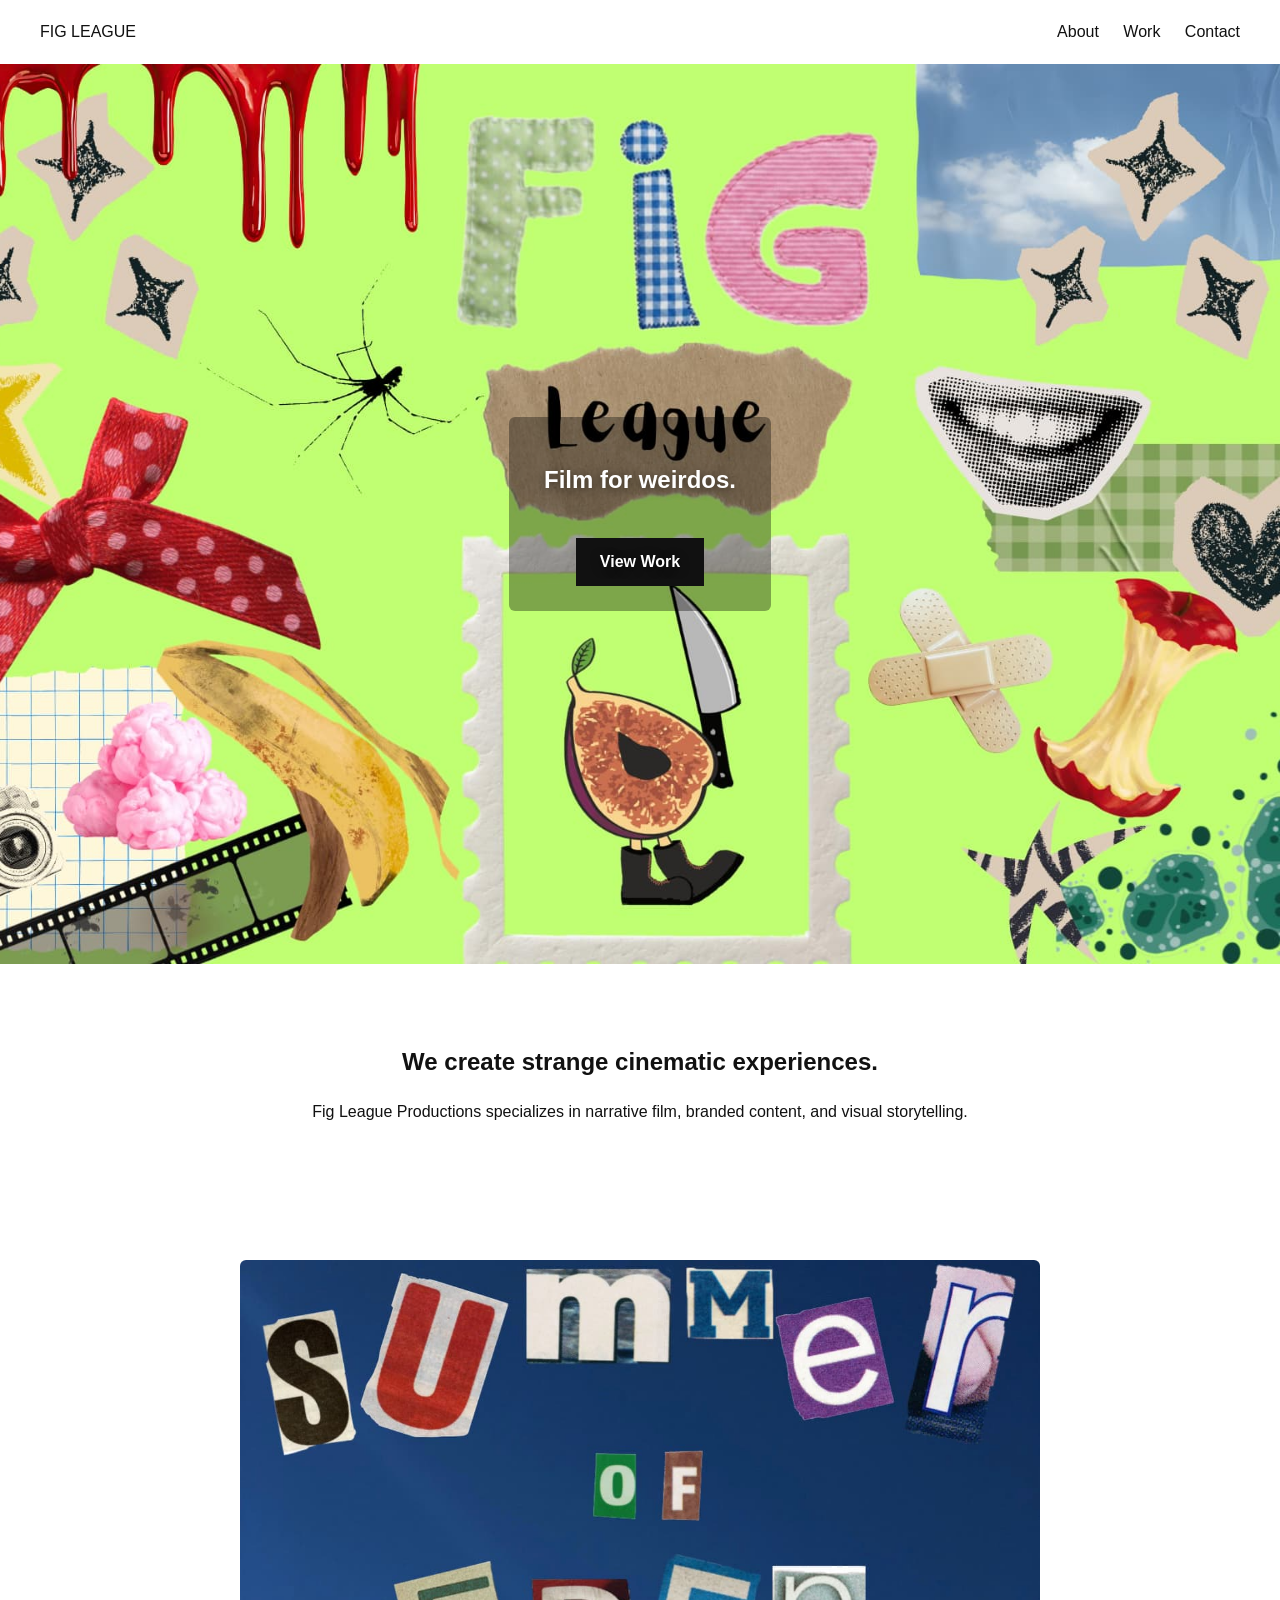
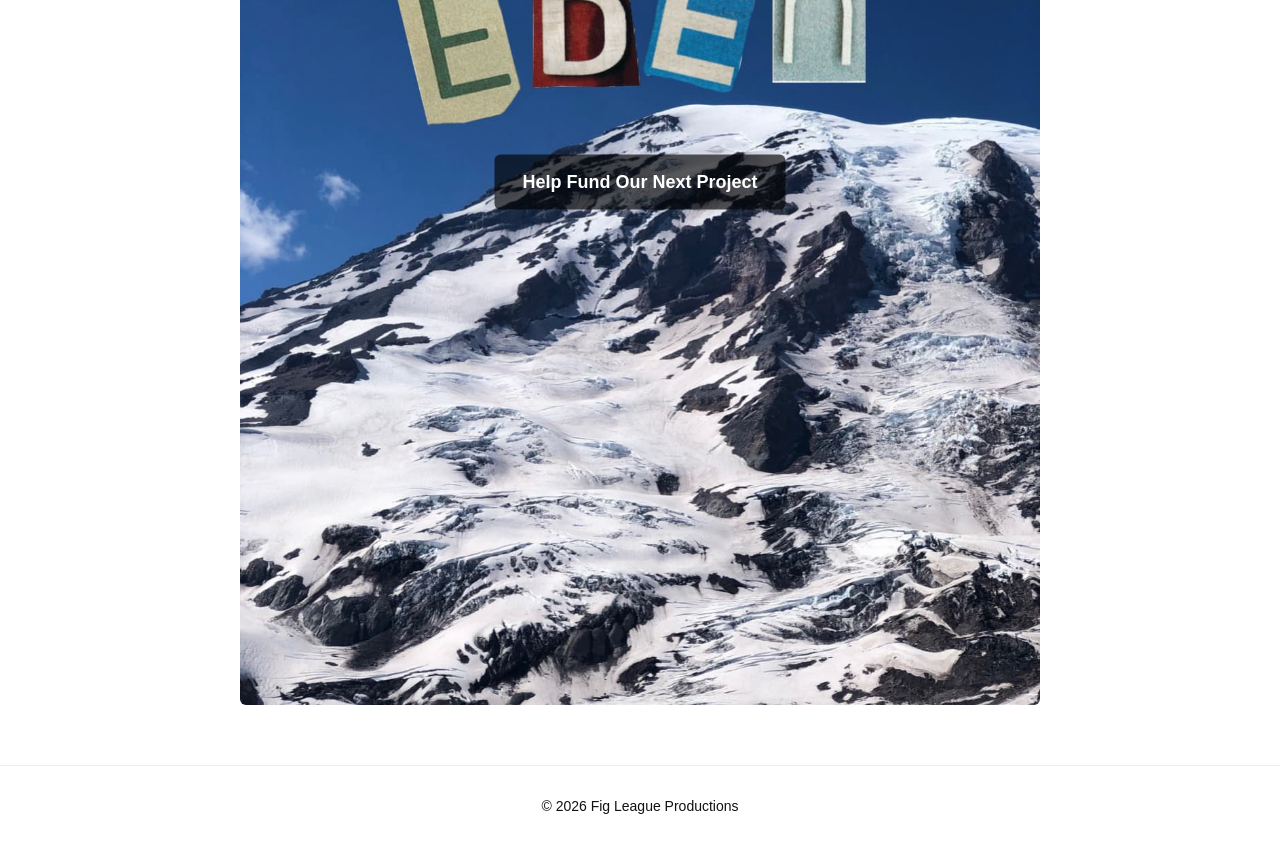
<file: index.html>
<!DOCTYPE html>
<html lang="en">
<head>
  <meta charset="UTF-8" />
  <meta name="viewport" content="width=device-width, initial-scale=1.0" />
  <title>Fig League Productions</title>
  <link rel="stylesheet" href="assets/css/style.css" />
</head>

<body>

  <!-- NAVIGATION -->
  <header class="nav">
    <div class="logo">FIG LEAGUE</div>
    <nav>
      <a href="about.html">About</a>
      <a href="work.html">Work</a>
      <a href="contact.html">Contact</a>
    </nav>
  </header>

  <!-- HERO WITH COLLAGE BACKGROUND -->
  <section class="hero" style="background: url('assets/images/fig-collage.jpg') center/cover no-repeat;">
    <div class="hero-content">
      <h1>Film for weirdos.</h1>
      <a class="cta" href="work.html">View Work</a>
    </div>
  </section>

  <!-- INTRO SECTION -->
  <section class="intro">
    <h2>We create strange cinematic experiences.</h2>
    <p>Fig League Productions specializes in narrative film, branded content, and visual storytelling.</p>
  </section>

  <!-- KICKSTARTER SECTION -->
  <section class="kickstarter-section">
    <div class="kickstarter-image">
      <img src="assets/images/fig-kickstarter.jpg" alt="Kickstarter Promo">
      <a 
        class="kickstarter-button" 
        href="https://www.kickstarter.com/projects/835172020/fig-league-productions-summer-film?ref=discovery&term=summer%20of%20eden&total_hits=1&category_id=31"
        target="_blank"
      >
        Help Fund Our Next Project
      </a>
    </div>
  </section>
  
  <!-- FOOTER -->
  <footer>
    <p>© 2026 Fig League Productions</p>
  </footer>




</body>
</html>
</file>
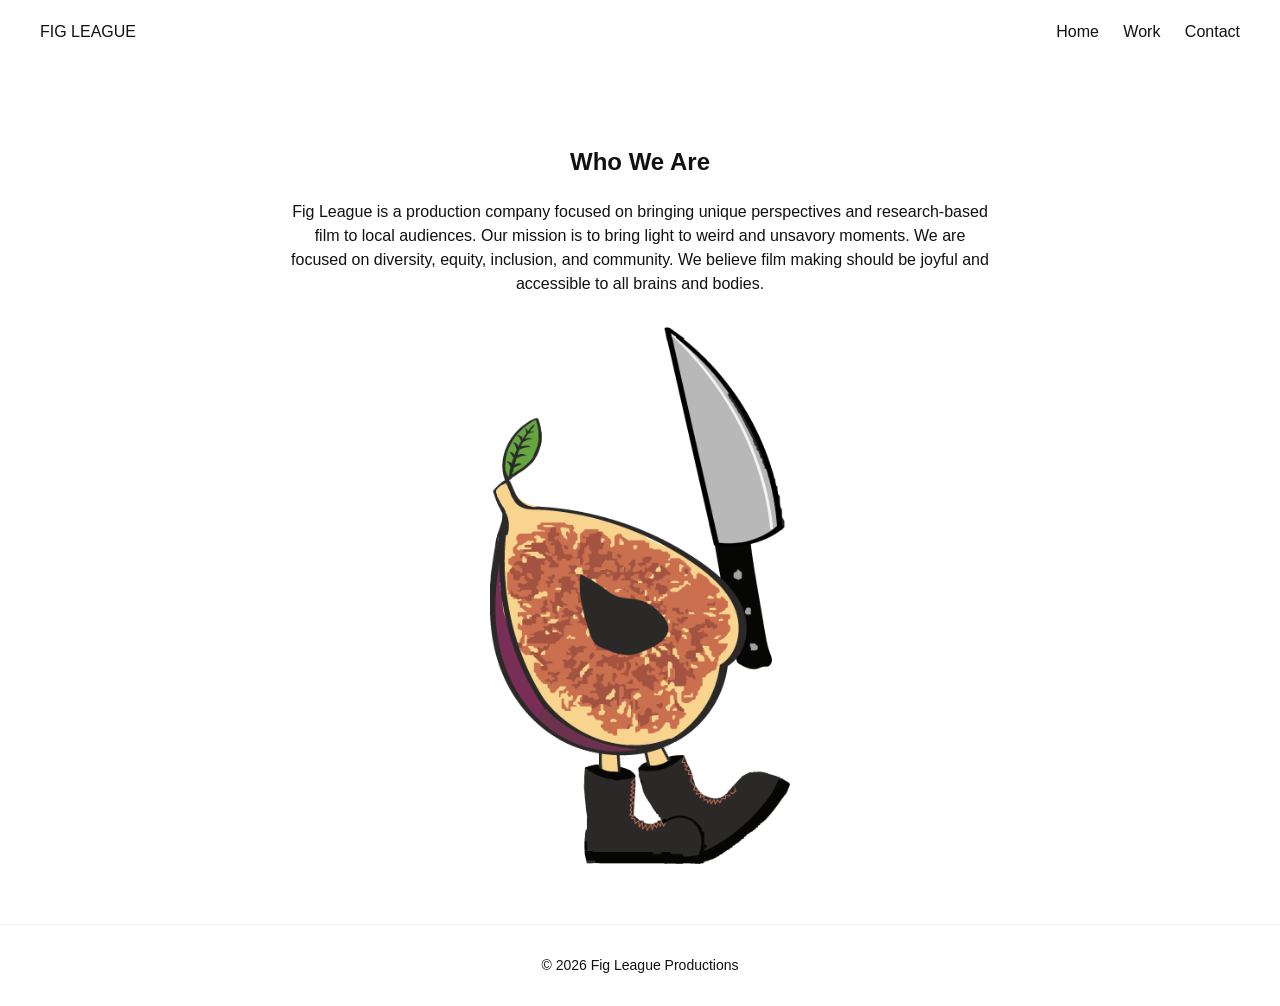
<file: about.html>
<!DOCTYPE html>
<html lang="en">
<head>
  <meta charset="UTF-8" />
  <meta name="viewport" content="width=device-width, initial-scale=1.0" />
  <title>About – Fig League Productions</title>
  <link rel="stylesheet" href="assets/css/style.css" />
</head>

<body>

  <!-- NAVIGATION -->
  <header class="nav">
    <div class="logo">FIG LEAGUE</div>
    <nav>
      <a href="index.html">Home</a>
      <a href="work.html">Work</a>
      <a href="contact.html">Contact</a>
    </nav>
  </header>

  <!-- ABOUT CONTENT ONLY -->
  <section class="intro">
    <h2>Who We Are</h2>
    <p>
      Fig League is a production company focused on bringing unique perspectives and research‑based film to local audiences.
      Our mission is to bring light to weird and unsavory moments. We are focused on diversity, equity, inclusion, and community.
      We believe film making should be joyful and accessible to all brains and bodies.
    </p>

    <!-- IMAGE UNDER PARAGRAPH -->
    <div class="about-image">
      <img src="assets/images/fig-character.png" alt="Fig League character illustration">
    </div>
  </section>

  <!-- FOOTER -->
  <footer>
    <p>© 2026 Fig League Productions</p>
  </footer>

</body>
</html>
</file>
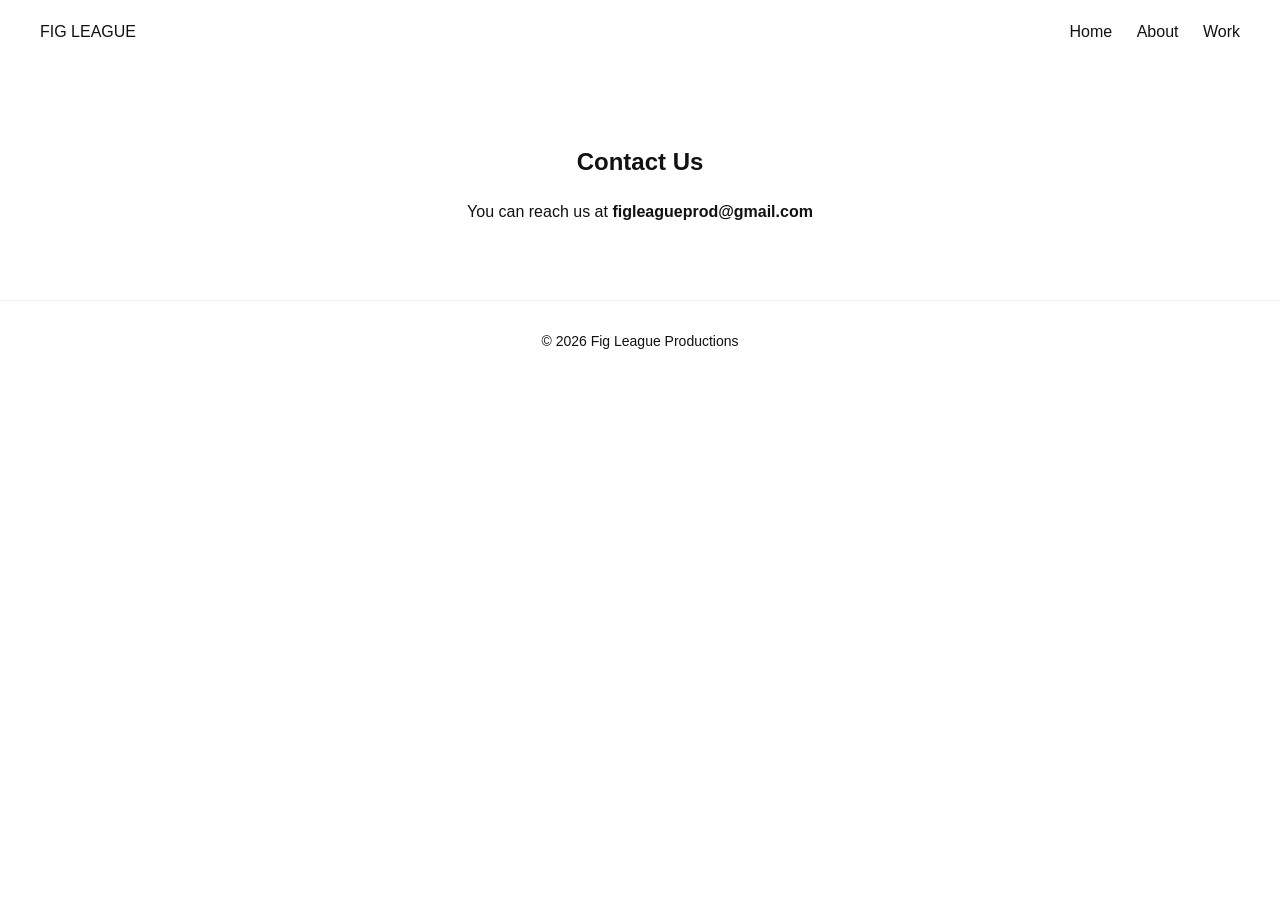
<file: contact.html>
<!DOCTYPE html>
<html lang="en">
<head>
  <meta charset="UTF-8" />
  <meta name="viewport" content="width=device-width, initial-scale=1.0" />
  <title>Contact – Fig League Productions</title>
  <link rel="stylesheet" href="assets/css/style.css" />
</head>

<body>

  <!-- NAVIGATION -->
  <header class="nav">
    <div class="logo">FIG LEAGUE</div>
    <nav>
      <a href="index.html">Home</a>
      <a href="about.html">About</a>
      <a href="work.html">Work</a>
    </nav>
  </header>

  <!-- CONTACT CONTENT -->
  <section class="intro">
    <h2>Contact Us</h2>
    <p>You can reach us at <strong>figleagueprod@gmail.com</strong></p>
  </section>

  <!-- FOOTER -->
  <footer>
    <p>© 2026 Fig League Productions</p>
  </footer>

</body>
</html>
</file>
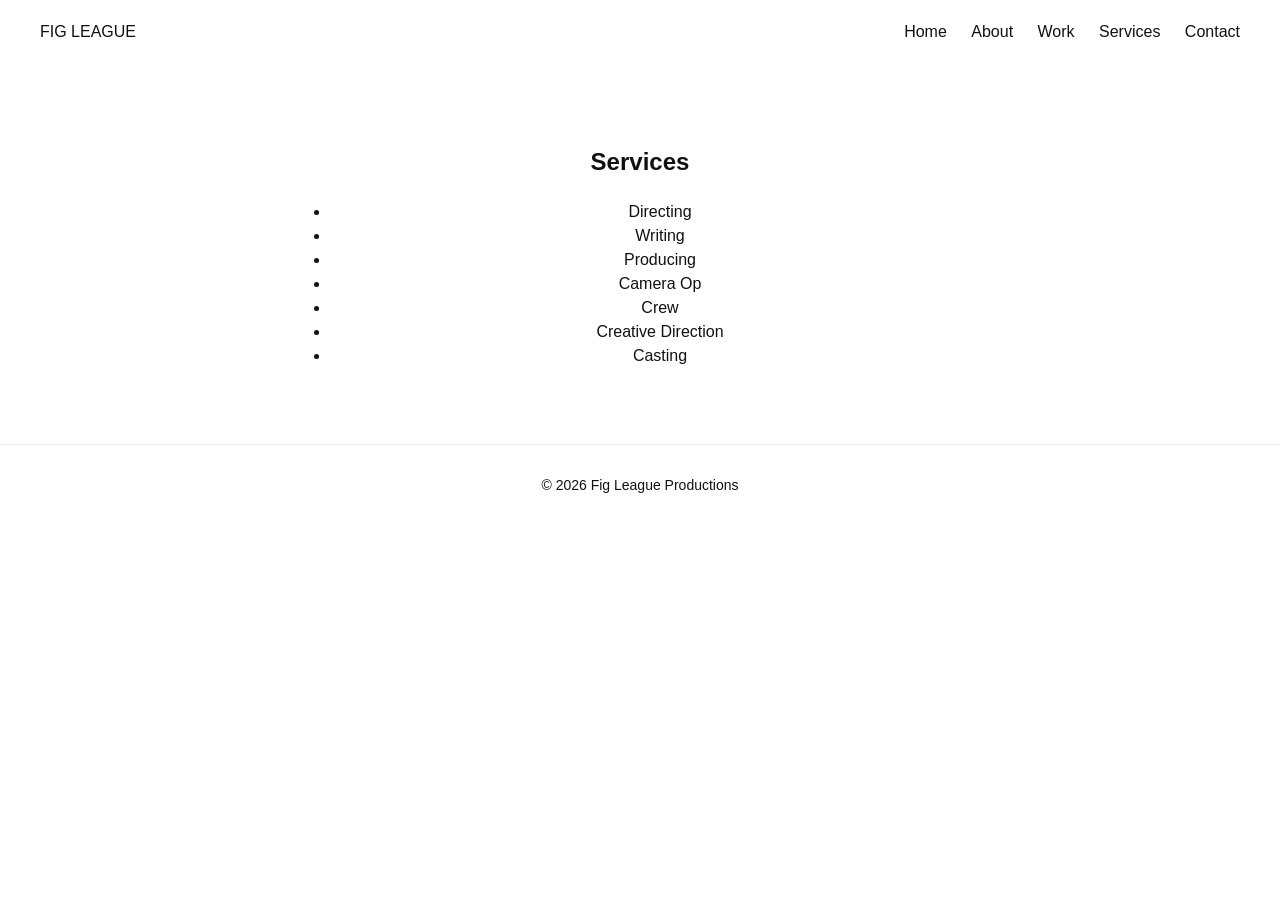
<file: services.html>
<!DOCTYPE html>
<html lang="en">
<head>
  <meta charset="UTF-8" />
  <meta name="viewport" content="width=device-width, initial-scale=1.0" />
  <title>Services – Fig League Productions</title>
  <link rel="stylesheet" href="assets/css/style.css" />
</head>

<body>

  <!-- NAVIGATION -->
  <header class="nav">
    <div class="logo">FIG LEAGUE</div>
    <nav>
      <a href="index.html">Home</a>
      <a href="about.html">About</a>
      <a href="work.html">Work</a>
      <a href="services.html">Services</a>
      <a href="contact.html">Contact</a>
    </nav>
  </header>

  <!-- SERVICES CONTENT -->
  <section class="intro">
    <h2>Services</h2>

    <ul class="services-list">
      <li>Directing</li>
      <li>Writing</li>
      <li>Producing</li>
      <li>Camera Op</li>
      <li>Crew</li>
      <li>Creative Direction</li>
      <li>Casting</li>
    </ul>
  </section>

  <!-- FOOTER -->
  <footer>
    <p>© 2026 Fig League Productions</p>
  </footer>

</body>
</html>
</file>
<file: assets/css/style.css>
/* ------------------------------
   GLOBAL
------------------------------ */

body {
  margin: 0;
  font-family: Arial, sans-serif;
  color: #111;
  background: #fff;
  line-height: 1.5;
}

a {
  text-decoration: none;
  color: inherit;
}

/* ------------------------------
   NAVIGATION
------------------------------ */

.nav {
  display: flex;
  justify-content: space-between;
  align-items: center;
  padding: 20px 40px;
  background: #fff;
  position: sticky;
  top: 0;
  z-index: 10;
}

.nav a {
  margin-left: 20px;
  font-weight: 500;
}

/* ------------------------------
   HERO SECTION (FULL IMAGE FIT)
------------------------------ */

.hero {
  height: 100vh; /* full screen height */
  background-size: contain; /* show entire image */
  background-repeat: no-repeat;
  background-position: center;
  background-color: #000; /* fills empty space around image */
  display: flex;
  align-items: center;
  justify-content: center;
  padding: 0 20px;
}

/* Text overlay for readability */
.hero-content {
  text-align: center;
  color: white;
  text-shadow: 0 2px 10px rgba(0,0,0,0.5);
  background: rgba(0, 0, 0, 0.35);
  padding: 25px 35px;
  border-radius: 6px;
  max-width: 700px;
}

.cta {
  display: inline-block;
  margin-top: 20px;
  padding: 12px 24px;
  background: #111;
  color: white;
  font-weight: bold;
}

/* ------------------------------
   INTRO SECTION
------------------------------ */

.intro {
  text-align: center;
  padding: 60px 20px;
  max-width: 700px;
  margin: 0 auto;
}

/* ------------------------------
   ABOUT PAGE IMAGE
------------------------------ */

.about-image {
  margin-top: 30px;
  display: flex;
  justify-content: center;
}

.about-image img {
  max-width: 300px;
  height: auto;
}

/* ------------------------------
   CONTACT FORM
------------------------------ */

.contact-form {
  margin-top: 30px;
  max-width: 500px;
  margin-left: auto;
  margin-right: auto;
  display: flex;
  flex-direction: column;
  gap: 20px;
}

.contact-form input,
.contact-form textarea {
  width: 100%;
  padding: 12px;
  border: 1px solid #ccc;
  font-size: 16px;
}

.contact-form button {
  padding: 12px;
  background: #111;
  color: white;
  border: none;
  font-size: 16px;
  cursor: pointer;
}

/* ------------------------------
   FOOTER
------------------------------ */

footer {
  text-align: center;
  padding: 30px 0;
  background: #fff;
  color: #111;
  font-size: 14px;
  border-top: 1px solid #eee;
}

footer p {
  margin: 0;
}

/* Kickstarter Section */
.kickstarter-section {
  padding: 60px 20px;
  display: flex;
  justify-content: center;
}

.kickstarter-image {
  position: relative;
  display: inline-block;
}

.kickstarter-image img {
  width: 100%;
  max-width: 800px;
  height: auto;
  display: block;
  border-radius: 6px;
}

/* Centered button overlay */
.kickstarter-button {
  position: absolute;
  top: 50%;
  left: 50%;
  transform: translate(-50%, -50%);
  background: rgba(0, 0, 0, 0.65);
  color: white;
  padding: 14px 28px;
  font-size: 18px;
  font-weight: bold;
  border-radius: 6px;
  text-align: center;
  white-space: nowrap;
}
</file>
